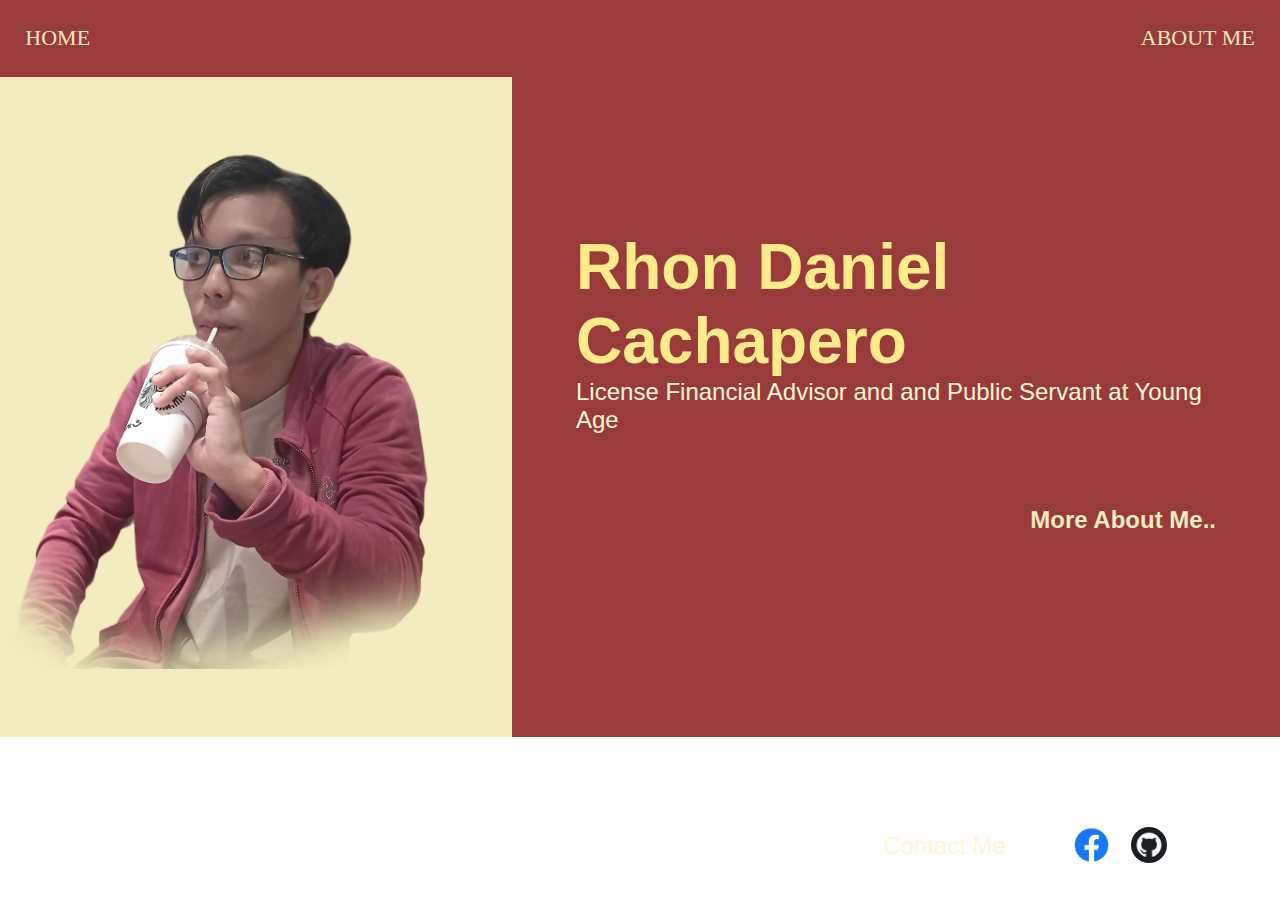
<file: index.html>
<!DOCTYPE html>
<html lang="en">

<head>
    <meta charset="UTF-8">
    <meta name="viewport" content="width=device-width, initial-scale=1.0">
    <title>Cachapero</title>
    <link rel="stylesheet" href="mystyle.css">

</head>

<body>

    <nav>
        <ul>
            <li>
                <a href="index.html">
                    HOME
                </a>
            </li>

            <li>
                <a href="about.html">
                    ABOUT ME
                </a>
            </li>

        </ul>
    </nav>

    <div class="container1">
        <div class="divide">
            <div class="pic">
                <img src="Cachapero.png" alt="">
            </div>
        </div>

        <div class="info">
            <h1>Rhon Daniel Cachapero</h1>
            <P>
                License Financial Advisor and and Public Servant at Young Age </P>
            <br /><br /><br /><br />
            <a href="about.html">
                <h2>
                    More About Me..
                </h2>
            </a>
            <div class="contacts">
                    <p class="contact">
                        Contact Me
                    </p>
                    <ul class="imgs">
                        <li>
                            <a href="https://www.facebook.com/rhondaniel.cachapero.9">
                                <img src="fLogo.png" class="fb">
                            </a>
                        </li>
                        <li>
                            <a href="">
                                <img src="github.png" class="github">
                            </a>
                        </li>
                    </ul>
            </div>
        </div>

    </div>

</body>

</html>
</file>
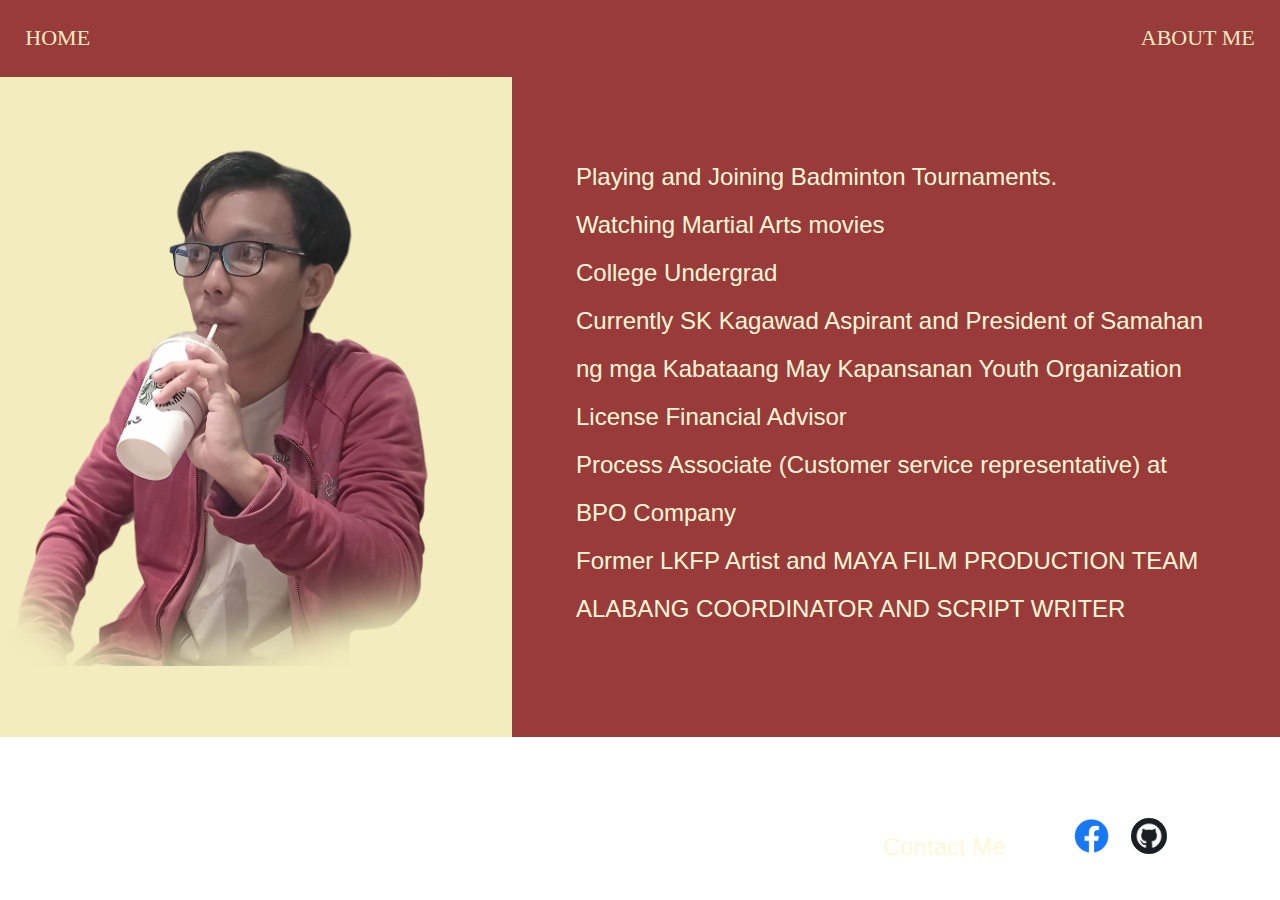
<file: about.html>
<!DOCTYPE html>
<html lang="en">

<head>
    <meta charset="UTF-8">
    <meta name="viewport" content="width=device-width, initial-scale=1.0">
    <title>Cachapero</title>
    <link rel="stylesheet" href="mystyle.css">

</head>

<body>

    <nav>
        <ul>
            <li>
                <a href="index.html">
                    HOME
                </a>
            </li>

            <li>
                <a href="about.html">
                    ABOUT ME
                </a>
            </li>

        </ul>
    </nav>

    <div class="container">
        <div class="divide">
            <div class="pic">
                <img src="Cachapero.png" alt="">
            </div>
        </div>

        <div class="info2">
            <p>
                Playing and Joining Badminton Tournaments. <br>
                Watching Martial Arts movies<br>
                College Undergrad<br>
                Currently SK Kagawad Aspirant and President of Samahan ng mga Kabataang May Kapansanan Youth
                Organization<br>
                License Financial Advisor<br>
                Process Associate (Customer service representative) at BPO Company <br>
                Former LKFP Artist and MAYA FILM PRODUCTION TEAM ALABANG COORDINATOR AND SCRIPT WRITER
            </p>
            <div class="contacts">
                <p class="contact">
                    Contact Me
                </p>
                <ul class="imgs">
                    <li>
                        <a href="https://www.facebook.com/rhondaniel.cachapero.9">
                            <img src="fLogo.png" class="fb">
                        </a>
                    </li>
                    <li>
                        <a href="">
                            <img src="github.png" class="github">
                        </a>
                    </li>
                </ul>
        </div>
        </div>

    </div>

</body>

</html>
</file>
<file: mystyle.css>
*{
    margin: 0;
    padding: 0;
}
body{
    /* background-color: #183D3D; */
    overflow: hidden;
}
nav{
    background-color: #9A3B3B;  
    
}
ul{
    display: flex;
    justify-content:space-between;
    padding: 1%;
}
li{
    color:#FFF8D6;
    margin: 1%;
    font-size: 22px;
    list-style-type: none;
}
li a {
    color: #F2ECBE;
}
a:hover{
    color: #ffeb89;
    transition: 2s;
}
.container1{
    width: 100%;
    display: flex;
    /* z-index: -2; */
    background-color: #F2ECBE;
    /* box-shadow:  20px 12px 40px #000000 inset; */
    font-family:'Franklin Gothic Medium', 'Arial Narrow', Arial, sans-serif;
}

.container{
    width: 100%;
    line-height: 2;
    display: flex;
    background-color: #F2ECBE;
}

.divide{
    height: 660px;
    width: 40%;
    background-color: #F2ECBE;
    border-top-right-radius: 5pc;
    display: flex;
    align-items: center;
    justify-content:end;

}
.pic img{
    width: 600px;
    margin-bottom: 12%;
}

.info{
    background-color: #9A3B3B;
    font-family: 'Gill Sans', 'Gill Sans MT', Calibri, 'Trebuchet MS', sans-serif;

    /* box-shadow:  20px 12px 40px #2d2828 inset; */
    padding: 5%;
    padding-top: 12%;
}
.info2{
    background-color: #9A3B3B;
    font-family: 'Gill Sans', 'Gill Sans MT', Calibri, 'Trebuchet MS', sans-serif;

    /* box-shadow:  20px 12px 40px #2d2828 inset; */
    padding: 5%;
    padding-top: 6%;
}
.info h1{
    font-size: 4em;
    color: #ffeb89;
}
.info p{
    color: #FFF8D6;
    font-size: 24px;
}
.info2 h1{
    font-size: 4em;
    color: #ffeb89;
}
.info2 p{
    color: #FFF8D6;
    font-size: 24px;
}
a{
    text-align: end;
    text-decoration: none;
    color: #F2ECBE;
}
.contacts{
    position: absolute;
    bottom: 2%;
    display: flex;
    right: -9%;
    width: 40%;
    /* background-color: #ffeb89; */
    /* text-align: end; */
}
.imgs{
    margin-left: 42px;
}
.contact{
    color: #ffeb89;
    margin-top: 18px;
}
.fb{
    width: 75px;
}
.github{
    width: 36px;
    height: 36px;
    margin-top: 7px;
    border-radius: 100%;
}
</file>
